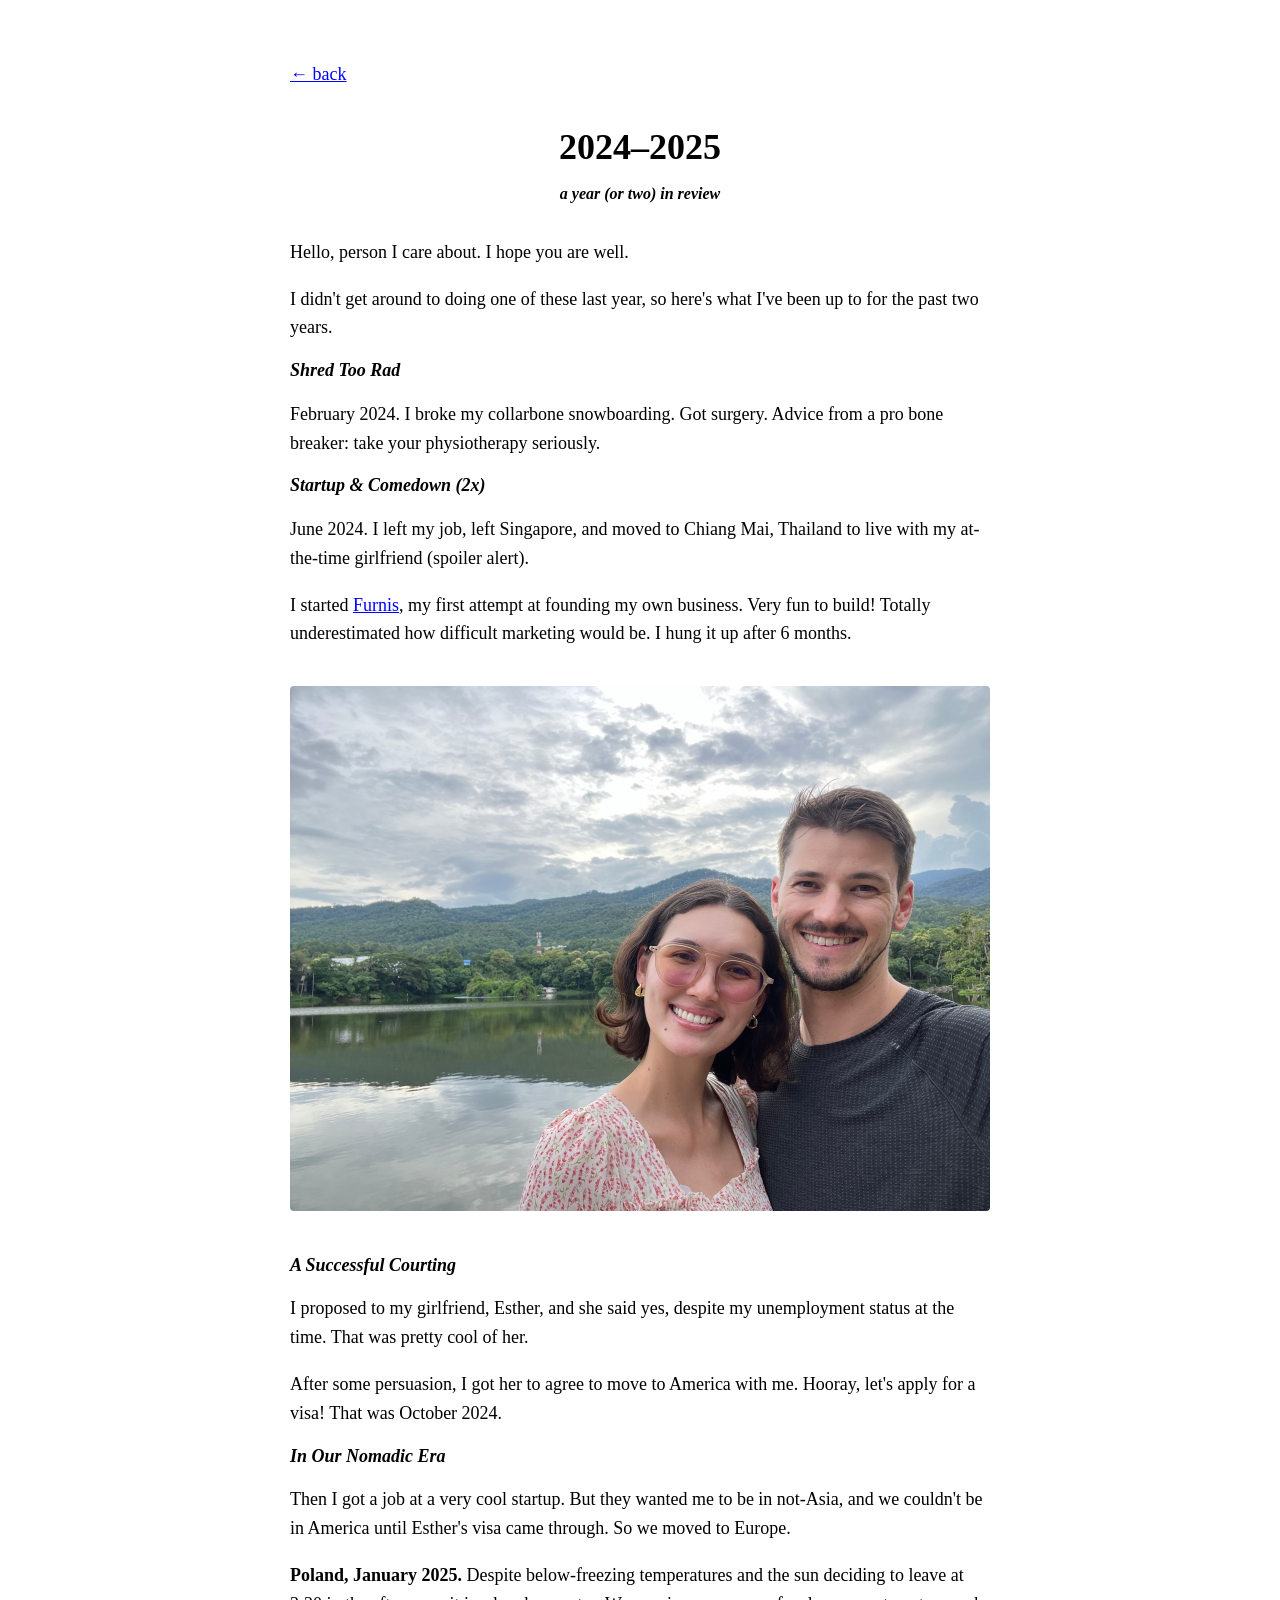
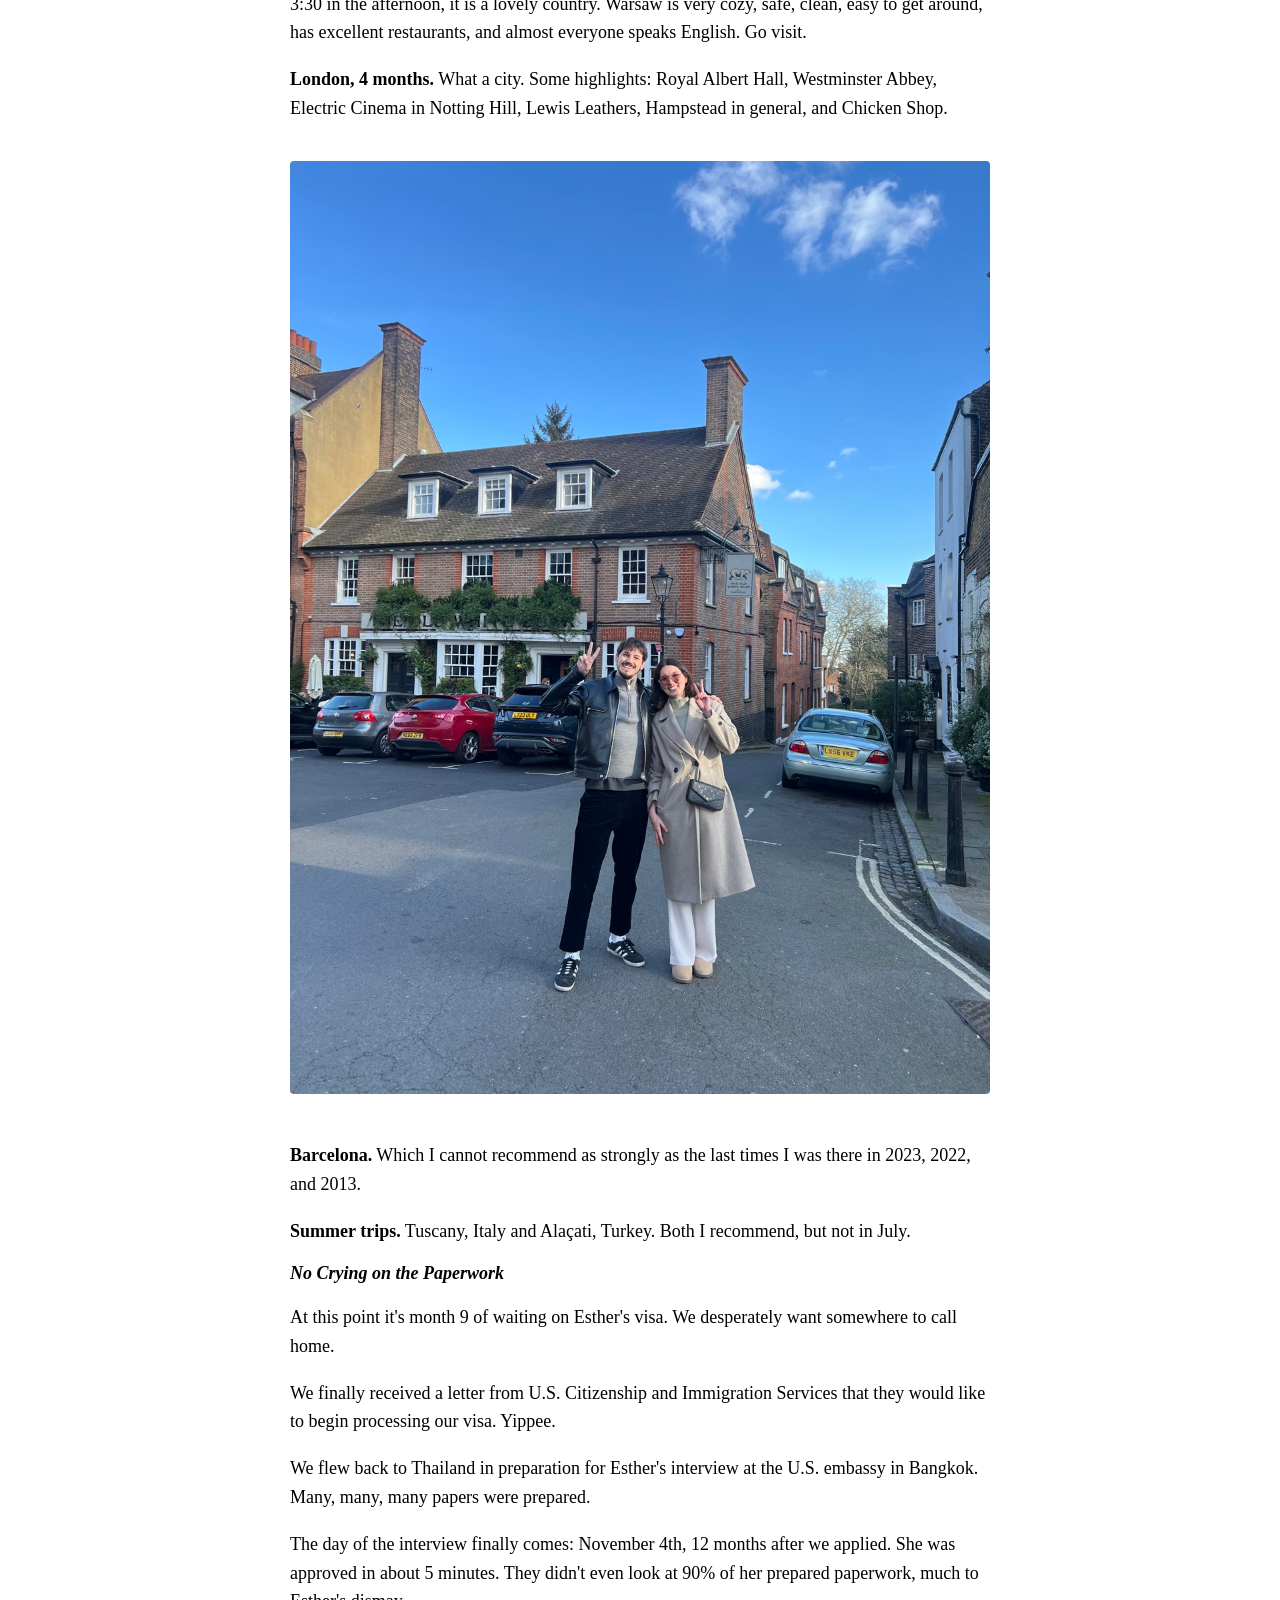
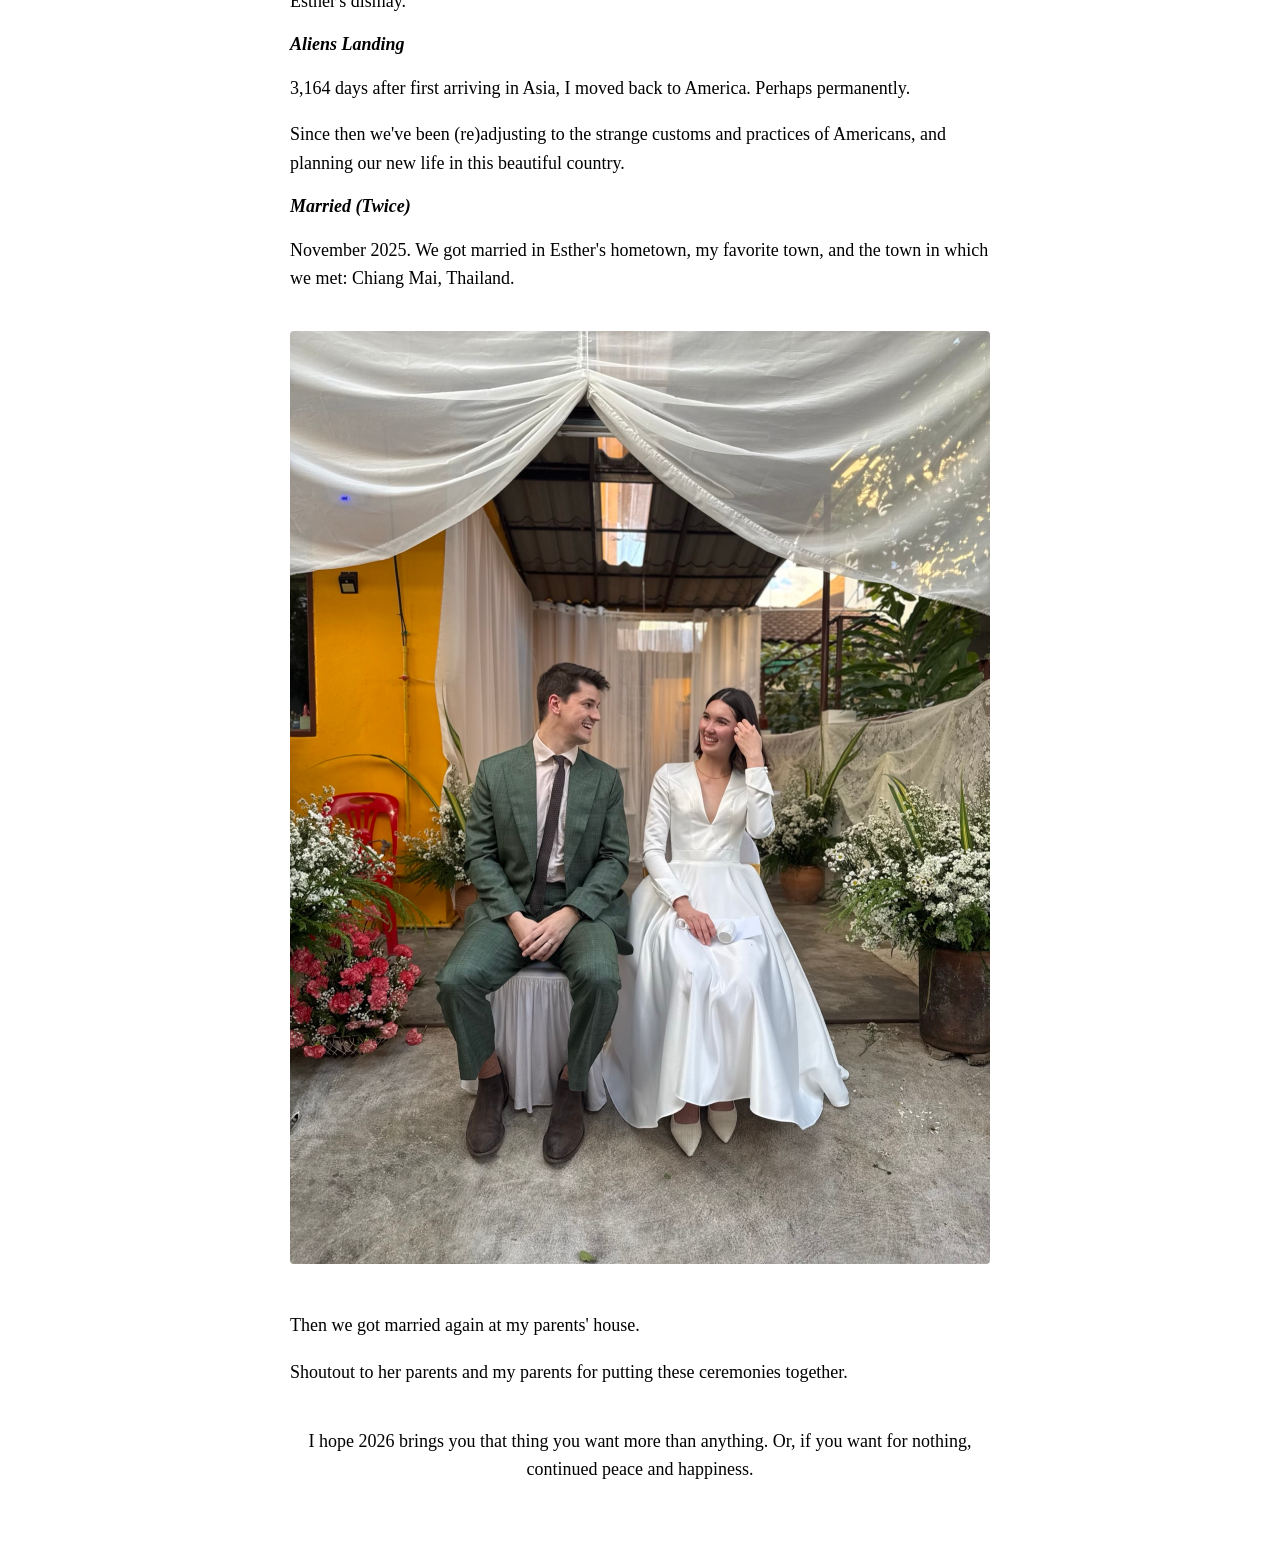
<file: 2025.html>
<!DOCTYPE html>
<html lang="en">
 <head>
  <meta charset="utf-8" />
  <meta name="viewport" content="width=device-width, initial-scale=1" />
  <meta name="description" content="Evan Chipman's 2024-2025 year in review" />

  <title>2024-2025 | Evan Chipman</title>

  <link rel="stylesheet" href="styles.css" />
  <style>
    .photo {
      width: 100%;
      margin: 20px 0;
      border-radius: 4px;
    }
    .photo-caption {
      font-size: 14px;
      color: #666;
      text-align: center;
      margin-top: -15px;
      margin-bottom: 25px;
    }
    .back-link {
      display: block;
      margin-bottom: 30px;
    }
  </style>
 </head>

 <body>
  <a href="index.html" class="back-link">&larr; back</a>

  <div id="preamble">
   <h1 class="title">2024–2025</h1>
   <h2 class="subtitle" style="margin-bottom: 35px;">a year (or two) in review</h2>
  </div>

  <div>
    <p>Hello, person I care about. I hope you are well.</p>

    <p>I didn't get around to doing one of these last year, so here's what I've been up to for the past two years.</p>

    <!-- PHOTO: Consider a collage or a shot that captures the journey -->
    <!-- <img src="photos/2024-collage.jpg" alt="2024 highlights" class="photo" /> -->

    <div>
      <h2>Shred Too Rad</h2>
      <p>February 2024. I broke my collarbone snowboarding. Got surgery. Advice from a pro bone breaker: take your physiotherapy seriously.</p>

      <!-- PHOTO: X-ray or recovery photo? -->
      <!-- <img src="photos/collarbone.jpg" alt="The collarbone situation" class="photo" /> -->
    </div>

    <div>
      <h2>Startup & Comedown (2x)</h2>
      <p>June 2024. I left my job, left Singapore, and moved to Chiang Mai, Thailand to live with my at-the-time girlfriend (spoiler alert).</p>

      <p>I started <a href="https://furnis.io">Furnis</a>, my first attempt at founding my own business. Very fun to build! Totally underestimated how difficult marketing would be. I hung it up after 6 months.</p>

      <img src="media/IMG_1419.JPG" alt="Evan and Esther in Chiang Mai" class="photo" />
    </div>

    <div>
      <h2>A Successful Courting</h2>
      <p>I proposed to my girlfriend, Esther, and she said yes, despite my unemployment status at the time. That was pretty cool of her.</p>

      <p>After some persuasion, I got her to agree to move to America with me. Hooray, let's apply for a visa! That was October 2024.</p>

      <!-- PHOTO: Engagement photo -->
      <!-- <img src="photos/engaged.jpg" alt="Evan and Esther" class="photo" /> -->
    </div>

    <div>
      <h2>In Our Nomadic Era</h2>
      <p>Then I got a job at a very cool startup. But they wanted me to be in not-Asia, and we couldn't be in America until Esther's visa came through. So we moved to Europe.</p>

      <p><strong>Poland, January 2025.</strong> Despite below-freezing temperatures and the sun deciding to leave at 3:30 in the afternoon, it is a lovely country. Warsaw is very cozy, safe, clean, easy to get around, has excellent restaurants, and almost everyone speaks English. Go visit.</p>

      <!-- PHOTO: Poland in winter -->
      <!-- <img src="photos/poland.jpg" alt="Poland" class="photo" /> -->

      <p><strong>London, 4 months.</strong> What a city. Some highlights: Royal Albert Hall, Westminster Abbey, Electric Cinema in Notting Hill, Lewis Leathers, Hampstead in general, and Chicken Shop.</p>

      <img src="media/IMG_3855.JPG" alt="Evan and Esther in London" class="photo" />

      <p><strong>Barcelona.</strong> Which I cannot recommend as strongly as the last times I was there in 2023, 2022, and 2013.</p>

      <p><strong>Summer trips.</strong> Tuscany, Italy and Alaçati, Turkey. Both I recommend, but not in July.</p>

      <!-- PHOTO: Tuscany or Turkey -->
      <!-- <img src="photos/summer.jpg" alt="Summer travels" class="photo" /> -->
    </div>

    <div>
      <h2>No Crying on the Paperwork</h2>
      <p>At this point it's month 9 of waiting on Esther's visa. We desperately want somewhere to call home.</p>

      <p>We finally received a letter from U.S. Citizenship and Immigration Services that they would like to begin processing our visa. Yippee.</p>

      <p>We flew back to Thailand in preparation for Esther's interview at the U.S. embassy in Bangkok. Many, many, many papers were prepared.</p>

      <p>The day of the interview finally comes: November 4th, 12 months after we applied. She was approved in about 5 minutes. They didn't even look at 90% of her prepared paperwork, much to Esther's dismay.</p>
    </div>

    <div>
      <h2>Aliens Landing</h2>
      <p>3,164 days after first arriving in Asia, I moved back to America. Perhaps permanently.</p>

      <p>Since then we've been (re)adjusting to the strange customs and practices of Americans, and planning our new life in this beautiful country.</p>

      <!-- PHOTO: America, new beginning -->
      <!-- <img src="photos/america.jpg" alt="Back in America" class="photo" /> -->
    </div>

    <div>
      <h2>Married (Twice)</h2>
      <p>November 2025. We got married in Esther's hometown, my favorite town, and the town in which we met: Chiang Mai, Thailand.</p>

      <img src="media/IMG_7424.jpg" alt="Evan and Esther's wedding in Chiang Mai" class="photo" />

      <p>Then we got married again at my parents' house.</p>

      <p>Shoutout to her parents and my parents for putting these ceremonies together.</p>
    </div>

    <p style="margin-top: 40px; text-align: center;">I hope 2026 brings you that thing you want more than anything. Or, if you want for nothing, continued peace and happiness.</p>

  </div>
 </body>
</html>
</file>
<file: styles.css>
.title {
  text-align: center;
  margin-bottom: 0.2em;
}

.subtitle {
  text-align: center;
  font-size: medium;
  font-weight: bold;
  margin-top: 0;
}

body {
  line-height: 1.6;
  font-size: 18px;
  padding: 0 10px;
  margin: 60px auto;
  max-width: 700px;
}

h2,
h3 {
  line-height: 1.2;
}

h2 {
  font-style: italic;
  font-size: 18px;
}

a:link,
a:visited {
  color: blue;
}

code,
.code {
  font-family: Consolas, "Liberation Mono", Menlo, Courier, monospace;
  font-size: 1.125rem;
  line-height: 1.6;
  padding: 0;
  margin: 0;
  font-size: 85%;
  background-color: rgba(0, 0, 0, 0.04);
  border-radius: 3px;
}

.photo-grid {
  margin-top: 1em;
}

.photo-grid figure {
  margin: 0 0 1.5em 0;
}

.photo-grid img {
  width: 100%;
  display: block;
}

.photo-grid figcaption {
  font-size: 14px;
  color: #666;
  margin-top: 0.3em;
}


/* Portfolio. Scoped to keep the 2025 journal's original presentation intact. */
.portfolio {
  --paper: #f2f1e9;
  --ink: #202923;
  --muted: #62685f;
  --rule: #c8ccbf;
  --accent: #ac3b24;
  --dark: #243b31;
  --cream: #f6f5ed;
  margin: 0;
  padding: 0;
  max-width: none;
  background: var(--paper);
  color: var(--ink);
  font-family: -apple-system, BlinkMacSystemFont, "Segoe UI", Helvetica, Arial, sans-serif;
  font-size: 16px;
  line-height: 1.6;
  -webkit-font-smoothing: antialiased;
}
.portfolio *, .portfolio *::before, .portfolio *::after { box-sizing: border-box; }
.portfolio ::selection { background: var(--dark); color: var(--cream); }
.portfolio a { color: inherit; text-decoration-thickness: 1px; text-underline-offset: 4px; }
.portfolio a:hover { color: var(--accent); }
.portfolio a:focus-visible { outline: 2px solid var(--accent); outline-offset: 6px; }
.portfolio h1, .portfolio h2, .portfolio h3, .portfolio h4, .portfolio p { margin: 0; }
.portfolio h2, .portfolio h3 { font-style: normal; }
.portfolio h1, .portfolio h2, .portfolio h3, .portfolio h4 { font-weight: 500; }
.portfolio .site-shell { width: min(1240px, 100% - 96px); margin-inline: auto; }
.portfolio .skip-link { position: absolute; z-index: 5; top: 12px; left: 24px; padding: 10px 18px; background: var(--ink); color: var(--cream); transform: translateY(-160%); }
.portfolio .skip-link:focus { transform: translateY(0); }
.portfolio .site-header { min-height: 108px; display: flex; align-items: center; gap: 40px; border-bottom: 1px solid var(--rule); }
.portfolio .wordmark { margin-right: auto; font-size: 34px; line-height: 1; font-weight: 700; letter-spacing: -3px; text-decoration: none; }
.portfolio .wordmark span { color: var(--accent); }
.portfolio .site-header nav { display: flex; gap: 28px; }
.portfolio .site-header nav a, .portfolio .header-contact { padding-block: 12px; font-size: 14px; text-decoration: none; }
.portfolio .header-contact { margin-left: 44px; }
.portfolio .header-contact span { margin-left: 12px; }
.portfolio .hero { padding: 40px 0 82px; }
.portfolio .hero-topline, .portfolio .eyebrow, .portfolio .section-index, .portfolio .project-number, .portfolio .contribution-type, .portfolio .project-tags, .portfolio figcaption, .portfolio .photo-heading > span { font-family: "SFMono-Regular", Consolas, "Liberation Mono", monospace; font-size: 11px; line-height: 1.5; font-weight: 400; }
.portfolio .hero-topline { display: flex; justify-content: space-between; text-transform: uppercase; letter-spacing: .08em; color: var(--muted); }
.portfolio h1 { font-size: clamp(64px, 9.9vw, 132px); letter-spacing: -.075em; line-height: 1.05; margin: 34px 0 44px; white-space: nowrap; font-weight: 500; }
.portfolio .period { color: var(--accent); }
.portfolio .hero-bottom { display: grid; grid-template-columns: 1fr 280px; gap: 48px; align-items: end; }
.portfolio .hero-statement { font-family: Georgia, "Times New Roman", serif; font-size: clamp(26px, 3vw, 40px); line-height: 1.23; letter-spacing: -.035em; }
.portfolio .hero-note { font-size: 14px; }
.portfolio .hero-note p { margin-bottom: 24px; }
.portfolio .hero-note p a { text-decoration: none; font-weight: 600; }
.portfolio .text-link { display: inline-flex; gap: 24px; align-items: center; padding-block: 6px; text-decoration: none; border-bottom: 1px solid currentColor; }
.portfolio section[id] { scroll-margin-top: 28px; }
.portfolio .section-heading { display: flex; align-items: center; justify-content: space-between; border-top: 1px solid var(--ink); padding-top: 18px; margin-bottom: 32px; }
.portfolio .section-heading h2 { font-size: 14px; line-height: 1.5; }
.portfolio .section-index { color: var(--muted); }
.portfolio .project { padding: 34px 40px 40px; }
.portfolio .project + .project { margin-top: 20px; }
.portfolio .project-featured { background: var(--dark); color: var(--cream); }
.portfolio .project-light { background: #e4e7dc; }
.portfolio .project-top { display: flex; align-items: center; justify-content: space-between; margin-bottom: 28px; }
.portfolio .eyebrow { text-transform: uppercase; letter-spacing: .08em; }
.portfolio .project-top .eyebrow { opacity: .8; }
.portfolio .project-layout { display: grid; grid-template-columns: 1fr 1fr; gap: 64px; }
.portfolio .project h3 { font-size: clamp(30px, 3.5vw, 44px); line-height: 1.15; letter-spacing: -.045em; }
.portfolio .project h3 a { text-decoration: none; }
.portfolio .project-arrow { font-size: .7em; margin-left: 10px; display: inline-block; }
.portfolio .project-summary { margin-top: 16px; font-size: 17px; line-height: 1.5; }
.portfolio .project-metric { display: flex; flex-direction: column; margin-top: 44px; }
.portfolio .project-metric strong { font-size: 46px; line-height: 1.1; font-weight: 400; letter-spacing: -.05em; }
.portfolio .project-metric > span { margin-top: 6px; font-size: 12px; }
.portfolio .project-detail { padding-top: 4px; }
.portfolio .project-detail p { font-size: 15px; line-height: 1.7; max-width: 52ch; }
.portfolio .project-detail p + p { margin-top: 14px; }
.portfolio .project-tags { display: flex; flex-wrap: wrap; gap: 8px 18px; margin: 26px 0 0; padding: 16px 0 0; border-top: 1px solid currentColor; list-style: none; }
.portfolio .project-featured a:hover, .portfolio .project-featured a:focus-visible { color: white; outline-color: white; }
.portfolio .contributions { margin-top: 48px; }
.portfolio .contributions > h3 { color: var(--muted); margin-bottom: 12px; }
.portfolio .contribution { display: grid; grid-template-columns: 190px 1fr 155px; align-items: start; gap: 32px; padding: 26px 0; border-bottom: 1px solid var(--rule); }
.portfolio .contribution h4, .portfolio .earlier-grid h4 { font-size: 20px; line-height: 1.3; letter-spacing: -.02em; }
.portfolio .contribution h4 a, .portfolio .earlier-grid h4 a { text-decoration: none; }
.portfolio .contribution h4 span, .portfolio .earlier-grid h4 span { display: inline-block; margin-left: 6px; font-size: .8em; }
.portfolio .contribution p { max-width: 62ch; font-size: 14px; }
.portfolio .contribution-type { text-align: right; color: var(--muted); padding-top: 4px; }
.portfolio .earlier-work { margin: 44px 0 88px; }
.portfolio .earlier-work > h3 { margin-bottom: 24px; color: var(--muted); }
.portfolio .earlier-grid { display: grid; grid-template-columns: repeat(3, 1fr); gap: 32px; }
.portfolio .earlier-grid article + article { padding-left: 32px; border-left: 1px solid var(--rule); }
.portfolio .earlier-grid p { margin-top: 12px; font-size: 14px; color: var(--muted); }
.portfolio .about-layout { display: grid; grid-template-columns: 1.2fr 1fr; gap: 88px; padding: 32px 0 96px; align-items: start; }
.portfolio .about-statement { font-size: clamp(34px, 4vw, 50px); line-height: 1.15; letter-spacing: -.045em; }
.portfolio .about-statement em { font-family: Georgia, "Times New Roman", serif; font-weight: 400; color: var(--accent); }
.portfolio .about-copy { max-width: 40ch; font-size: 19px; line-height: 1.65; }
.portfolio .about-copy p + p { margin-top: 24px; }
.portfolio .about-copy .about-signature { margin-top: 36px; font-family: Georgia, "Times New Roman", serif; font-size: 28px; font-style: italic; letter-spacing: -.03em; color: var(--accent); }
.portfolio .photo-heading { display: flex; justify-content: space-between; align-items: baseline; margin: 36px 0 26px; }
.portfolio .photo-heading > p { font-family: Georgia, "Times New Roman", serif; font-size: 72px; line-height: 1; letter-spacing: -.05em; }
.portfolio .photo-heading > span { color: var(--muted); }
.portfolio .film-grid { display: grid; grid-template-columns: 1fr 1fr; gap: 40px 28px; align-items: start; }
.portfolio .film-grid figure { margin: 0; min-width: 0; }
.portfolio .film-grid .film-wide { grid-column: 1 / -1; }
.portfolio .film-grid a { display: block; }
.portfolio .film-grid img { display: block; width: 100%; height: auto; }
.portfolio .film-grid figcaption { display: flex; justify-content: space-between; gap: 12px; color: var(--muted); margin-top: 12px; }
.portfolio .site-footer { border-top: 1px solid var(--ink); margin-top: 96px; padding-top: 38px; }
.portfolio .footer-heading p { color: var(--muted); font-size: 14px; margin-bottom: 12px; }
.portfolio .footer-heading > a { display: inline-flex; align-items: center; gap: 24px; font-size: 32px; line-height: 1.2; letter-spacing: -.04em; text-decoration: none; }
.portfolio .footer-heading > a span { font-weight: 300; }
.portfolio .footer-bottom { display: flex; justify-content: space-between; gap: 24px; border-top: 1px solid var(--rule); margin-top: 32px; padding: 24px 0; font-size: 12px; }
.portfolio .footer-bottom nav { display: flex; flex-wrap: wrap; gap: 24px; }
.portfolio .footer-bottom nav a { text-decoration: none; padding-block: 8px; margin-block: -8px; }
.portfolio .footer-signature { overflow: hidden; margin-top: 16px; }
.portfolio .footer-wordmark { font-size: clamp(40px, 15.1vw, 206px); line-height: 1; letter-spacing: -.075em; font-weight: 500; white-space: nowrap; color: var(--rule); transform: translateY(.18em); }
@media (min-width: 1500px) { .portfolio h1 { font-size: 146px; } }
@media (max-width: 1000px) {
  .portfolio .site-shell { width: calc(100% - 64px); }
  .portfolio .hero-bottom { grid-template-columns: 1fr 220px; gap: 32px; }
  .portfolio .project { padding: 28px; }
  .portfolio .project-layout { gap: 32px; }
  .portfolio .contribution { grid-template-columns: 160px 1fr; gap: 20px; }
  .portfolio .contribution-type { display: none; }
  .portfolio .about-layout { gap: 40px; }
}
@media (max-width: 700px) {
  .portfolio .site-shell { width: calc(100% - 40px); }
  .portfolio .site-header { min-height: 84px; gap: 24px; }
  .portfolio .wordmark { font-size: 30px; }
  .portfolio .site-header nav { gap: 20px; }
  .portfolio .site-header nav a { font-size: 13px; }
  .portfolio .header-contact { display: none; }
  .portfolio .hero { padding: 28px 0 54px; }
  .portfolio .hero-topline { font-size: 9px; letter-spacing: .04em; gap: 16px; }
  .portfolio h1 { font-size: clamp(38px, 10.4vw, 72px); letter-spacing: -.07em; margin: 32px 0; }
  .portfolio .hero-bottom { grid-template-columns: 1fr; gap: 28px; }
  .portfolio .hero-statement { max-width: 22ch; font-size: 30px; }
  .portfolio .desktop-break { display: none; }
  .portfolio .hero-note { display: flex; justify-content: space-between; align-items: end; gap: 20px; font-size: 12px; }
  .portfolio .hero-note p { margin: 0; }
  .portfolio .text-link { gap: 10px; }
  .portfolio .section-heading { margin-bottom: 24px; padding-top: 14px; }
  .portfolio .project { padding: 24px; }
  .portfolio .project-top { margin-bottom: 24px; }
  .portfolio .project-layout { grid-template-columns: 1fr; gap: 28px; }
  .portfolio .project-intro { display: grid; grid-template-columns: 1fr auto; gap: 12px; }
  .portfolio .project h3 { font-size: 32px; grid-column: 1 / -1; }
  .portfolio .project-summary { font-size: 14px; margin: 0; }
  .portfolio .project-metric { margin: 0; justify-content: end; text-align: right; }
  .portfolio .project-metric strong { font-size: 32px; }
  .portfolio .project-metric > span { font-size: 10px; }
  .portfolio .project-detail p { font-size: 14px; }
  .portfolio .project-tags { font-size: 10px; gap: 6px 14px; margin-top: 20px; }
  .portfolio .contributions { margin-top: 36px; }
  .portfolio .contribution { grid-template-columns: 1fr; gap: 12px; padding: 24px 0; }
  .portfolio .earlier-work { margin: 36px 0 56px; }
  .portfolio .earlier-grid { grid-template-columns: 1fr; gap: 24px; }
  .portfolio .earlier-grid article + article { padding: 24px 0 0; border-left: 0; border-top: 1px solid var(--rule); }
  .portfolio .earlier-grid p { margin-top: 8px; }
  .portfolio .about-layout { grid-template-columns: 1fr; gap: 28px; padding: 8px 0 56px; }
  .portfolio .about-statement { font-size: 40px; }
  .portfolio .about-copy { font-size: 17px; }
  .portfolio .about-copy .about-signature { margin-top: 28px; font-size: 26px; }
  .portfolio .photo-heading { margin-top: 28px; gap: 24px; }
  .portfolio .photo-heading > p { font-size: 60px; }
  .portfolio .photo-heading > span { max-width: 15ch; text-align: right; }
  .portfolio .film-grid { grid-template-columns: 1fr; gap: 28px; }
  .portfolio .film-grid .film-wide { grid-column: auto; }
  .portfolio .site-footer { margin-top: 56px; padding-top: 28px; }
  .portfolio .footer-bottom { flex-direction: column; gap: 20px; margin-top: 32px; }
  .portfolio .footer-bottom nav { gap: 18px; }
  .portfolio .footer-signature { margin-top: 0; }
  .portfolio .footer-heading > a { font-size: 28px; }
}
@media (max-width: 360px) {
  .portfolio .hero-note { align-items: start; flex-direction: column; }
  .portfolio .project { padding: 20px; }
  .portfolio .project-intro { grid-template-columns: 1fr; }
  .portfolio .project-metric { text-align: left; margin-top: 12px; }
}
@media print {
  .portfolio { background: white; color: black; }
  .portfolio .site-shell { width: 100%; }
  .portfolio .site-header, .portfolio .skip-link, .portfolio .site-footer { display: none; }
  .portfolio .hero { padding: 0 0 24px; }
  .portfolio h1 { font-size: 60px; }
  .portfolio .project { break-inside: avoid; background: white; color: black; border: 1px solid #aaa; }
  .portfolio .photography-section { break-before: page; }
}

/* Notes reuse the page's ruled, editorial layout. */
.portfolio .notes-section { padding-bottom: 88px; }
.portfolio .note-link { display: grid; grid-template-columns: 1fr auto auto; align-items: baseline; gap: 24px; padding: 10px 0 26px; border-bottom: 1px solid var(--rule); text-decoration: none; }
.portfolio .note-title { font-size: 24px; line-height: 1.35; letter-spacing: -.025em; }
.portfolio .note-kind { color: var(--muted); font-family: "SFMono-Regular", Consolas, monospace; font-size: 11px; }
@media (max-width: 700px) {
  .portfolio .notes-section { padding-bottom: 56px; }
  .portfolio .note-link { grid-template-columns: 1fr auto; gap: 12px; }
  .portfolio .note-title { font-size: 21px; }
  .portfolio .note-kind { grid-column: 1; grid-row: 2; }
  .portfolio .site-header nav { gap: 16px; }
}
@media (max-width: 360px) {
  .portfolio .site-header { gap: 16px; }
  .portfolio .site-header nav { gap: 12px; }
}

/* The biography needs no decorative second heading. */
.portfolio .about-layout { grid-template-columns: 1fr; }
.portfolio .about-copy { max-width: 62ch; }
</file>
